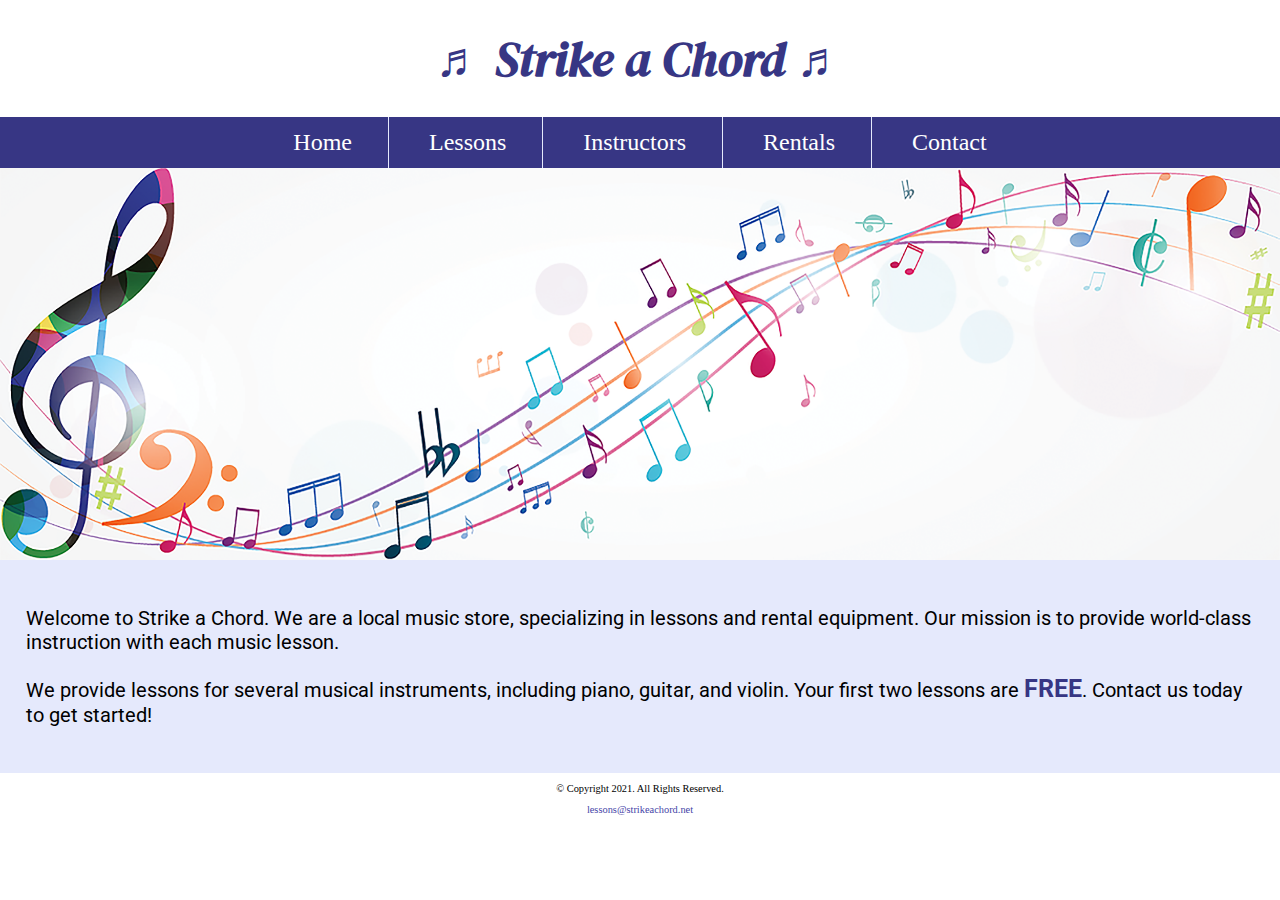
<file: index.html>
<!DOCTYPE html>
<!--
	Student Name: Maria Cruz
	File Name: index.html
	Today's Date: May 7, 2021
 -->
<html lang="en">

<head>
	<title>Strike a Chord: Home Page</title>
	<meta charset="utf-8">
	<link rel="stylesheet" href="css/styles.css">
	<meta name="viewport" content="width=device-width, initial-scale=1.0">
	<link href="https://fonts.googleapis.com/css?family=DM+Serif+Display:400i|Roboto&display=swap" rel="stylesheet">
	<link rel="shortcut icon" href="images/favicon.ico">
	<link rel="icon" type="image/png" sizes="32x32" href="images/favicon-32.png">
	<link rel="apple-touch-icon" sizes="180x180" href="images/apple-touch-icon.png">
	<link rel="icon" sizes="192x192" href="images/android-chrome-192.png">
</head>

<body>

	<header>
		<h1> <span class="tab-desk">&#9836;</span> Strike a Chord <span class="tab-desk">&#9836;</span> </h1>
	</header>

	<nav>
		<ul>
			<li><a href="index.html">Home</a></li>
			<li><a href="lessons.html">Lessons</a></li>
			<li><a href="instructors.html">Instructors</a></li>
			<li><a href="rentals.html">Rentals</a></li>
			<li><a href="contact.html">Contact</a></li>
		</ul>
	</nav>

	<!-- Hero Image -->
	<div id="hero" class="tab-desk">
		<img src="images/music-notes.png" alt="colorful music notes">
	</div>

	<!-- Use the main area to add the main content to the webpage -->
	<main>

		<div id="intro">

			<p>Welcome to Strike a Chord. We are a local music store, specializing in lessons and rental equipment. Our mission is to provide world-class instruction with each music lesson.</p>

			<p>We provide lessons for several musical instruments, including piano, guitar, and violin. Your first two lessons are <span class="action">FREE</span>. Contact us today to get started!</p>

		</div>

	</main>

	<footer>
		<p>&copy; Copyright 2021. All Rights Reserved.</p>
		<p><a href="mailto:lessons@strikeachord.net">lessons@strikeachord.net</a></p>
	</footer>

</body>

</html>
</file>
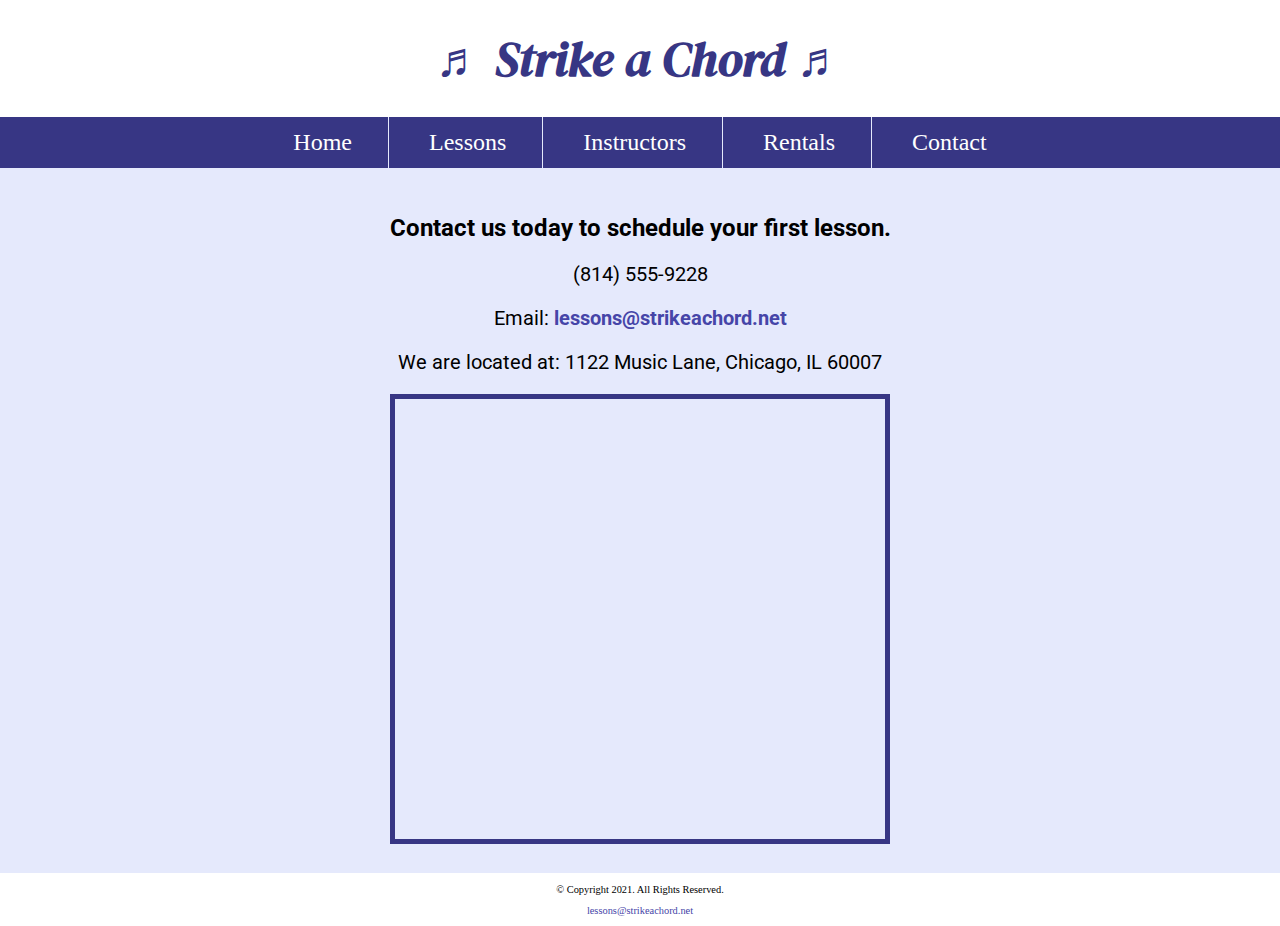
<file: contact.html>
<!DOCTYPE html>
<!--
	Student Name: Maria Cruz
	File Name: contact.html
	Today's Date: May 20, 2021
 -->
<html lang="en">

<head>
	<title>Strike a Chord: Contact</title>
	<meta charset="utf-8">
	<link rel="stylesheet" href="css/styles.css">
	<meta name="viewport" content="width=device-width, initial-scale=1.0">
	<link href="https://fonts.googleapis.com/css?family=DM+Serif+Display:400i|Roboto&display=swap" rel="stylesheet">
	<link rel="shortcut icon" href="images/favicon.ico">
	<link rel="icon" type="image/png" sizes="32x32" href="images/favicon-32.png">
	<link rel="apple-touch-icon" sizes="180x180" href="images/apple-touch-icon.png">
	<link rel="icon" sizes="192x192" href="images/android-chrome-192.png">
</head>

<body>

	<header>
		<h1> <span class="tab-desk">&#9836;</span> Strike a Chord <span class="tab-desk">&#9836;</span> </h1>
	</header>

	<nav>
		<ul>
			<li><a href="index.html">Home</a></li>
			<li><a href="lessons.html">Lessons</a></li>
			<li><a href="instructors.html">Instructors</a></li>
			<li><a href="rentals.html">Rentals</a></li>
			<li><a href="contact.html">Contact</a></li>
		</ul>
	</nav>

	<!-- Use the main area to add the main content to the webpage -->
	<main>

		<div id="contact">

			<h2>Contact us today to schedule your first lesson.</h2>
			<p class="tel-link mobile"><a href="tel:8145559228">(814) 555-9228</a></p>
			<p class="tab-desk">(814) 555-9228</p>
			<p>Email: <a href="mailto:lessons@strikeachord.net" class="email-link">lessons@strikeachord.net</a></p>
			<p>We are located at: 1122 Music Lane, Chicago, IL 60007</p>

			<iframe
				src="https://www.google.com/maps/embed?pb=!1m18!1m12!1m3!1d380513.7160580949!2d-88.01215278051977!3d41.83339249282865!2m3!1f0!2f0!3f0!3m2!1i1024!2i768!4f13.1!3m3!1m2!1s0x880e2c3cd0f4cbed%3A0xafe0a6ad09c0c000!2sChicago%2C+IL!5e0!3m2!1sen!2sus!4v1558660826146!5m2!1sen!2sus"
				width="600" height="450" class="map" allowfullscreen></iframe>

		</div>

	</main>

	<footer>
		<p>&copy; Copyright 2021. All Rights Reserved.</p>
		<p><a href="mailto:lessons@strikeachord.net">lessons@strikeachord.net</a></p>
	</footer>

</body>

</html>
</file>
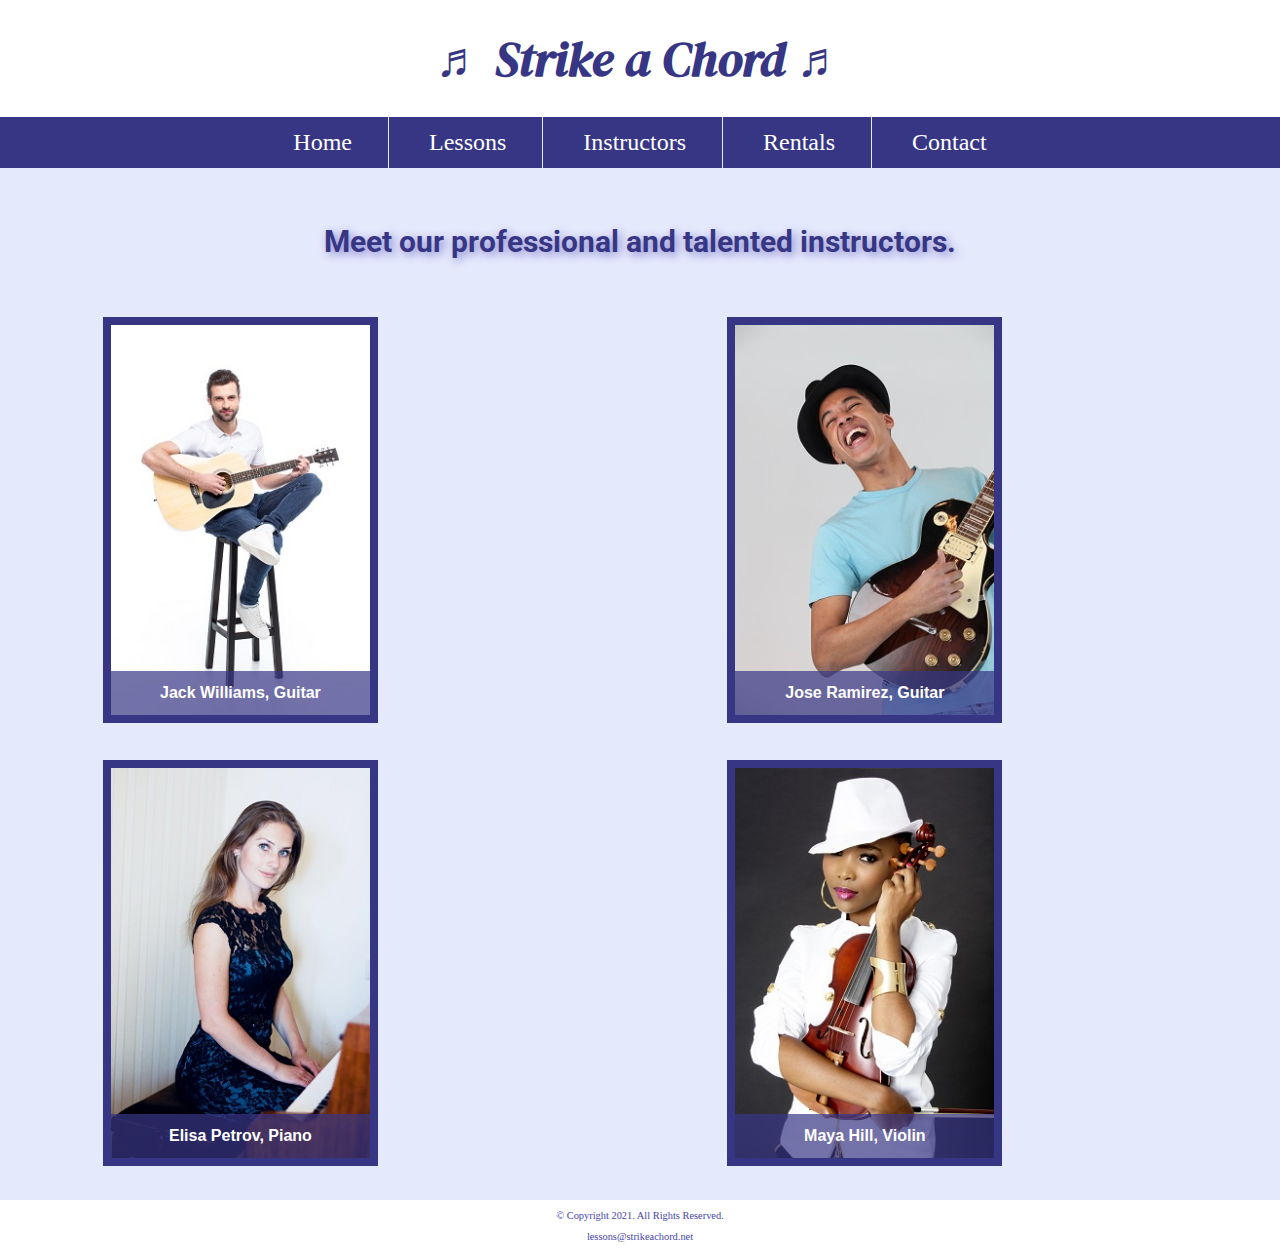
<file: instructors.html>
<!DOCTYPE html>
<!--
	Student Name: Adrienne Looker
	File Name: instructors.html
	Today's Date: August 29, 2022
 -->
<html lang="en">

<head>
	<title>Strike a Chord: Template</title>
	<meta charset="utf-8">
	<link rel="stylesheet" href="css/styles.css">
	<meta name="viewport" content="width=device-width, initial-scale=1.0">
	<link href="https://fonts.googleapis.com/css?family=DM+Serif+Display:400i|Roboto&display=swap" rel="stylesheet">
	<link rel="shortcut icon" href="images/favicon.ico">
	<link rel="icon" type="image/png" sizes="32x32" href="images/favicon-32.png">
	<link rel="apple-touch-icon" sizes="180x180" href="images/apple-touch-icon.png">
	<link rel="icon" sizes="192x192" href="images/android-chrome-192.png">
</head>

<body>

	<header>
		<h1> <span class="tab-desk">&#9836;</span> Strike a Chord <span class="tab-desk">&#9836;</span> </h1>
	</header>

	<nav>
		<ul>
			<li><a href="index.html">Home</a></li>
			<li><a href="lessons.html">Lessons</a></li>
			<li><a href="instructors.html">Instructors</a></li>
			<li><a href="rentals.html">Rentals</a></li>
			<li><a href="contact.html">Contact</a></li>
		</ul>
	</nav>

	<!-- Use the main area to add the main content to the webpage -->
	<main class="grid">

		<aside>
			<p> Meet our professional and talented instructors. </p>
		</aside>

		<figure>
			<a href="guitar-instructor"> <img src="images/guitar-instructor.jpg">
				<alt="guitar instructor">
					<figcaption class="pic-text"> Jack Williams, Guitar </figcaption>
		</figure>

		<figure>
			<a href="electric-guitar-instructor"> <img src="images/electric-guitar-instructor.jpg">
				<alt="electric guitar instructor">
					<figcaption class="pic-text"> Jose Ramirez, Guitar </figcaption>
		</figure>

		<figure>
			<a href="piano-instructor"> <img src="images/piano-instructor.jpg">
				<alt="piano instructor">
					<figcaption class="pic-text"> Elisa Petrov, Piano </figcaption>
		</figure>

		<figure>
			<a href="violin-instructor"> <img src="images/violin-instructor.jpg">
				<alt="violin instructor">
					<figcaption class="pic-text"> Maya Hill, Violin </figcaption>
		</figure>

	</main>

	<footer>
		<p>&copy; Copyright 2021. All Rights Reserved.</p>
		<p><a href="mailto:lessons@strikeachord.net">lessons@strikeachord.net</a></p>
	</footer>

</body>

</html>
</file>
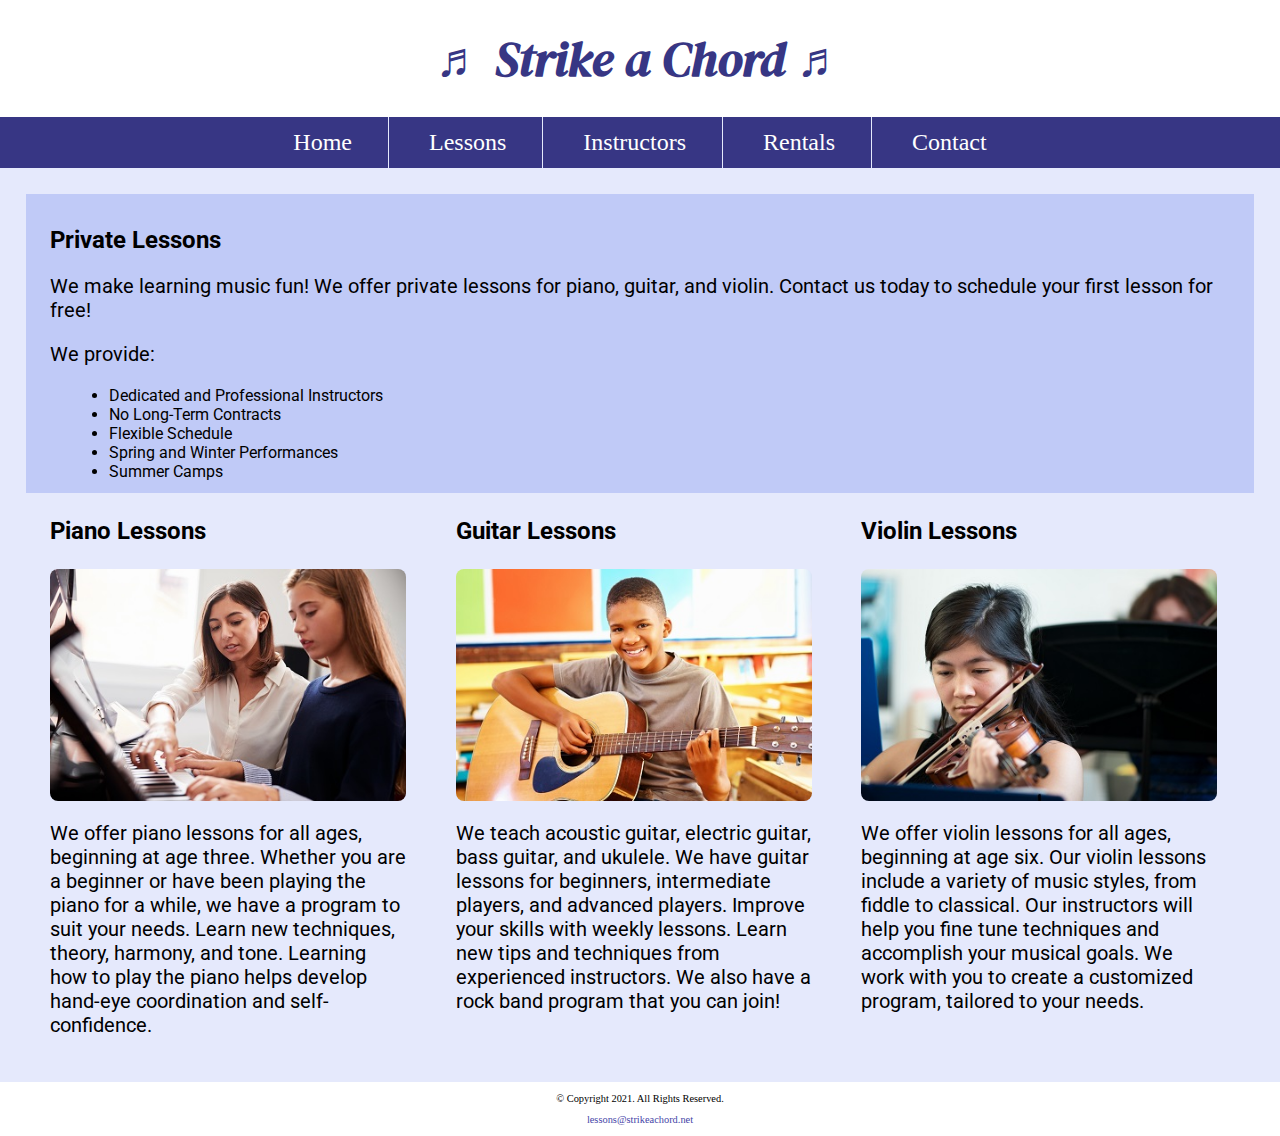
<file: lessons.html>
<!DOCTYPE html>
<!--
	Student Name: Maria Cruz
	File Name: lessons.html
	Today's Date: May 20, 2021
 -->
<html lang="en">

<head>
	<title>Strike a Chord: Lessons</title>
	<meta charset="utf-8">
	<link rel="stylesheet" href="css/styles.css">
	<meta name="viewport" content="width=device-width, initial-scale=1.0">
	<link href="https://fonts.googleapis.com/css?family=DM+Serif+Display:400i|Roboto&display=swap" rel="stylesheet">
	<link rel="shortcut icon" href="images/favicon.ico">
	<link rel="icon" type="image/png" sizes="32x32" href="images/favicon-32.png">
	<link rel="apple-touch-icon" sizes="180x180" href="images/apple-touch-icon.png">
	<link rel="icon" sizes="192x192" href="images/android-chrome-192.png">
</head>

<body>

	<header>
		<h1> <span class="tab-desk">&#9836;</span> Strike a Chord <span class="tab-desk">&#9836;</span> </h1>
	</header>

	<nav>
		<ul>
			<li><a href="index.html">Home</a></li>
			<li><a href="lessons.html">Lessons</a></li>
			<li><a href="instructors.html">Instructors</a></li>
			<li><a href="rentals.html">Rentals</a></li>
			<li><a href="contact.html">Contact</a></li>
		</ul>
	</nav>

	<!-- Use the main area to add the main content to the webpage -->
	<main>

		<section id="info">

			<h2>Private Lessons</h2>
			<p>We make learning music fun! We offer private lessons for piano, guitar, and violin. Contact us today to schedule your first lesson for free! </p>
			<p>We provide:</p>
			<ul>
				<li>Dedicated and Professional Instructors</li>
				<li>No Long-Term Contracts</li>
				<li>Flexible Schedule</li>
				<li>Spring and Winter Performances</li>
				<li>Summer Camps</li>
			</ul>

		</section>

		<section id="piano">

			<h3>Piano Lessons</h3>
			<img src="images/piano-lesson.jpg" alt="piano teacher and student sitting at a piano" class="round">
			<p>We offer piano lessons for all ages, beginning at age three. Whether you are a beginner or have been playing the piano for a while, we have a program to suit your needs. Learn new techniques, theory, harmony, and tone. Learning how to play
				the piano helps develop hand-eye coordination and self-confidence.</p>

		</section>

		<section id="guitar">

			<h3>Guitar Lessons</h3>
			<img src="images/child-guitar.jpg" alt="child with a smile holding a guitar" class="round">
			<p>We teach acoustic guitar, electric guitar, bass guitar, and ukulele. We have guitar lessons for beginners, intermediate players, and advanced players. Improve your skills with weekly lessons. Learn new tips and techniques from experienced
				instructors. We also have a rock band program that you can join!</p>

		</section>

		<section id="violin">

			<h3>Violin Lessons</h3>
			<img src="images/woman-violin.jpg" alt="woman playing the violin" class="round">
			<p>We offer violin lessons for all ages, beginning at age six. Our violin lessons include a variety of music styles, from fiddle to classical. Our instructors will help you fine tune techniques and accomplish your musical goals. We work with
				you to create a customized program, tailored to your needs.</p>

		</section>

	</main>

	<footer>
		<p>&copy; Copyright 2021. All Rights Reserved.</p>
		<p><a href="mailto:lessons@strikeachord.net">lessons@strikeachord.net</a></p>
	</footer>

</body>

</html>
</file>
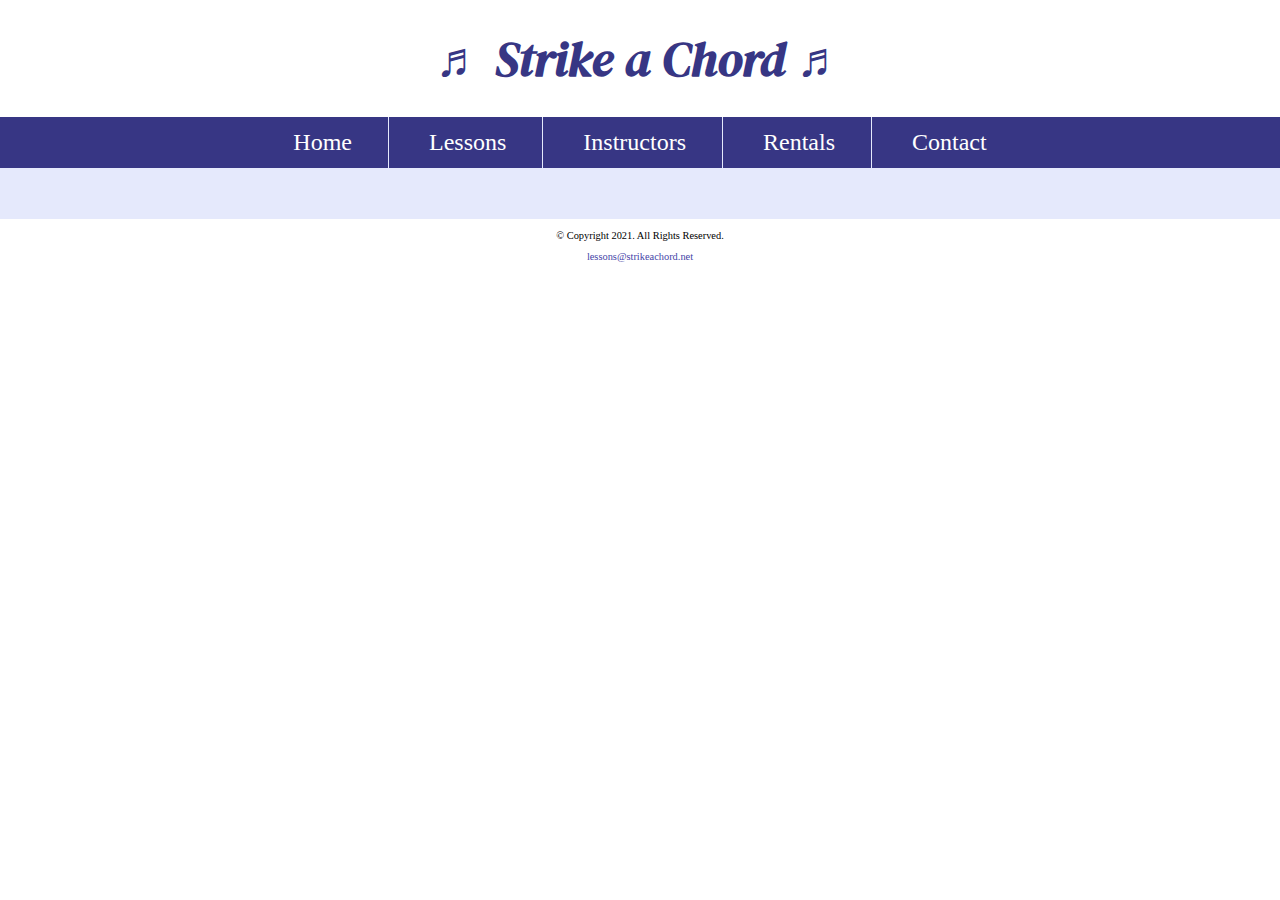
<file: template.html>
<!DOCTYPE html>
<!-- 
	Student Name: Maria Cruz
	File Name: template.html
	Today's Date: May 7, 2021
 -->
<html lang="en">
<head>
	<title>Strike a Chord: Template</title>
	<meta charset="utf-8">
    <link rel="stylesheet" href="css/styles.css">
    <meta name="viewport" content="width=device-width, initial-scale=1.0">
    <link href="https://fonts.googleapis.com/css?family=DM+Serif+Display:400i|Roboto&display=swap" rel="stylesheet">
</head>
<body>

	<header>
		<h1> <span class="tab-desk">&#9836;</span> Strike a Chord <span class="tab-desk">&#9836;</span> </h1>
	</header>
	
	<nav>
		<ul>
            <li><a href="index.html">Home</a></li>  
            <li><a href="lessons.html">Lessons</a></li>   
            <li><a href="instructors.html">Instructors</a></li>    
            <li><a href="rentals.html">Rentals</a></li>    
            <li><a href="contact.html">Contact</a></li>
        </ul>
	</nav>
	
	<!-- Use the main area to add the main content to the webpage -->
	<main>
        
        <div>
        
        </div>
        
	</main>
	
	<footer>
		<p>&copy; Copyright 2021. All Rights Reserved.</p>
		<p><a href="mailto:lessons@strikeachord.net">lessons@strikeachord.net</a></p>
	</footer>
	
</body>
</html>
</file>
<file: css/styles.css>
/*
Author: Maria Cruz
Date: Current Date
File Name: styles.css
*/
/* CSS Reset */
body, header, nav, main, footer, img, h1, ul, section, aside, figure, figcaption {
  margin: 0;
  padding: 0;
  border: 0;
}

/* Style rule for images */
img {
  max-width: 100%;
  display: block;
}

/* Style rule for box sizing applies to all elements */
* {
  box-sizing: border-box;
}

/* Style rules for mobile viewport */
aside {
  text-align: center;
  font-size: 1.5em;
  font-weight: bold;
  color: #373684;
  text-shadow: 3px 3px 10px #8280cb;
}

figure {
  position: relative;
  max-width: 275px;
  margin: 2% auto;
  border: 8px solid #373684;
}

figcaption {
  position: absolute;
  bottom: 0;
  background: rgba(55, 54, 132, 0.7);
  color: #fff;
  width: 100%;
  padding: 5% 0;
  text-align: center;
  font-family: Verdana, Arial, sans-serif;
  font-size: 1.5em;
  font-weight: bold;
}

/* Hide tab-desk class */
.tab-desk {
  display: none;
}

/* Style rules for header content */
header {
  text-align: center;
  font-size: 1.5em;
  color: #373684;
}

header h1 {
  font-family: 'DM Serif Display', serif;
  font-style: italic;
}

/* Style rules for navigation area */
nav {
  background-color: #373684;
}

nav ul {
  list-style-type: none;
  text-align: center;
}

nav li {
  display: block;
  font-size: 2em;
  border-top: 1px solid #e5e9fc;
}

nav li a {
  display: block;
  color: #fff;
  text-align: center;
  padding: 0.5em 1em;
  text-decoration: none;
}

/* Style rules for main content */
main {
  padding: 2%;
  background-color: #e5e9fc;
  overflow: auto;
  font-family: 'Roboto', sans-serif;
}

main p {
  font-size: 1.25em;
}

.action {
  font-size: 1.25em;
  color: #373684;
  font-weight: bold;
}

#piano, #guitar, #violin {
  margin: 0 2%;
}

#info {
  clear: left;
  background-color: #c0caf7;
  padding: 1% 2%;
}

#info ul {
  margin-left: 10%;
}

.round {
  border-radius: 8px;
}

#contact {
  text-align: center;
}

.tel-link {
  background-color: #373684;
  padding: 2%;
  margin: 0 auto;
  width: 80%;
  text-align: center;
  border-radius: 5px;
}

.tel-link a {
  color: #fff;
  text-decoration: none;
  font-size: 1.5em;
  display: block;
}

#contact .email-link {
  color: #4645a8;
  text-decoration: none;
  font-weight: bold;
}

.map {
  border: 5px solid #373684;
  width: 95%;
  height: 50%;
}

/* Style rules for footer content */
footer {
  text-align: center;
  font-size: 0.65em;
  clear: left;
}

footer a {
  color: #4645a8;
  text-decoration: none;
}

/* Media Query for Tablet Viewport */
@media screen and (min-width: 550px), print {

  /* Tablet Viewport: Show tab-desk class, hide mobile class */
  .tab-desk {
    display: block;
  }

  .mobile {
    display: none;
  }

  /* Tablet Viewport: Style rule for header content */
  span.tab-desk {
    display: inline;
  }

  /* Tablet Viewport: Style rules for nav area */
  nav li {
    border-top: none;
    display: inline-block;
    border-right: 1px solid #e5e9fc;
    font-size: 1.5em;
  }

  nav li:last-child {
    border-right: none;
  }

  nav li a {
    padding: 0.25em 0.5em;
  }

  .grid {
    display: grid;
    grid-template-columns: auto auto;
    grid-gap: 20px;
  }

  aside {
    grid-column: 1 / span 2;
  }

  /* Tablet Viewport: Style rule for map */
  .map {
    width: 500px;
    height: 450px;
  }
}

/* Media Query for Desktop Viewport */
@media screen and (min-width: 769px), print {

  /* Desktop Viewport: Style rule for header */
  header {
    padding: 2%;
  }

  /* Desktop Viewport: Style rules for nav area */
  nav li a {
    padding: 0.5em 1.5em;
  }

  nav li a:hover {
    color: #373684;
    background-color: #e5e9fc;
  }

  /* Desktop Viewport: Style Rules for main content */
  #info ul {
    margin-left: 5%;
  }

  main h3 {
    font-size: 1.5em;
  }

  #piano, #guitar, #violin {
    width: 29%;
    float: left;
    margin: 0 2%;
  }
}

.grid {
  display: grid;
  grid-template-columns: auto auto auto auto;
  grid-gap: 20px;
}

figcaption {
  font-size: 1em;
}

aside {
  grid-column: 1 / span 4;
}

/* Media Query for Print */
@media print {
  body {
    background-color: #fff;
    color: #000;
  }
}
</file>
